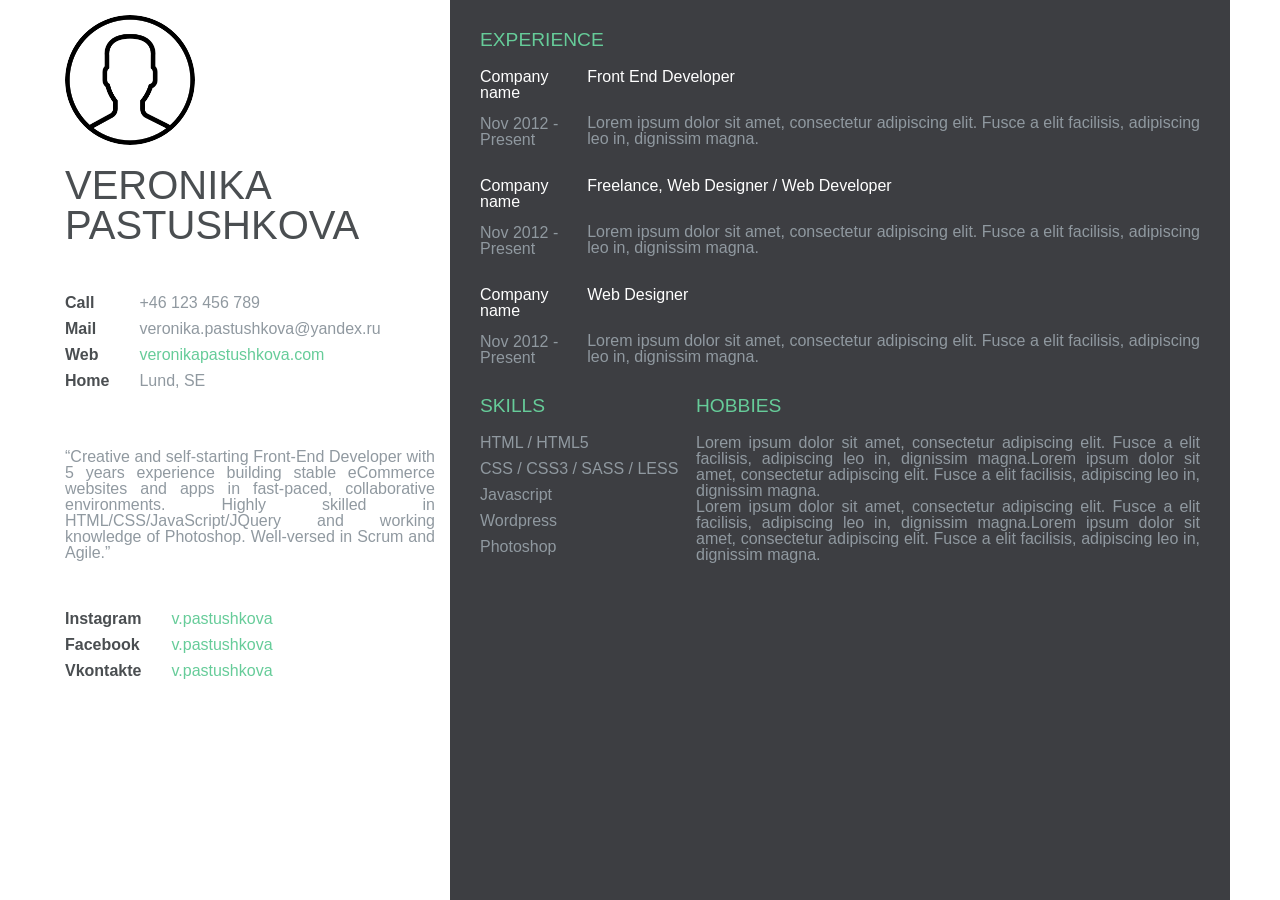
<file: hyf-html-css/week1/index.html>
<!DOCTYPE html>
<html lang="en">
	<head>
		<title>GRID LAYOUT - Resume</title>
		<link rel="stylesheet" href="style.css">
		<meta charset="UTF-8">
		<meta name="viewport" content="width=device-width, initial-scale=1, maximum-scale=1">
	</head>
    <body>
        <div class="resume_wrapper">
            <div class="content">
        	    <section class="profile_section">
        	    	<div class="container">
        	    		<div class="picture_resume_wrapper">
                            <div class="photo_wraper">
                                <div class="picture_resume">
                                    <span><img src="./149452.png" alt="" /></span>                             
                                <div class="name_wrapper">
                                    <h1>Veronika Pastushkova</h1>
                                </div>
                            </div>
                            <div class="contact-info">
                  	             <ul class="list-titles">
                  		            <li>Call</li>
                  		            <li>Mail</li>
                  		            <li>Web</li>
                  		            <li>Home</li>
                  	            </ul>
                                <ul class="list-content ">
                    	            <li>+46 123 456 789</li> 
                    	            <li>veronika.pastushkova@yandex.ru</li> 
                    	            <li><a href="#">veronikapastushkova.com</a></li>
                    	            <li>Lund, SE</li> 
                                </ul>
                            </div>
                        <div class="contact-presentation"> 
                  	        <p><span class="bold">“Creative and self-starting Front-End Developer with 5 years experience building stable eCommerce websites and apps in fast-paced, collaborative environments. Highly skilled in HTML/CSS/JavaScript/JQuery and working knowledge of Photoshop. Well-versed in Scrum and Agile.”</p>
                        </div>
                        <div class="contact-social">
                  	        <ul class="list-titles">
                  	        	<li>Instagram</li>
                  	        	<li>Facebook</li>
                  	        	<li>Vkontakte</li>
                  	        </ul>
                            <ul class="list-content"> 
                  	        	<li><a href="#">v.pastushkova</a></li>
                  	        	<li><a href="#">v.pastushkova</a></li>
                  	        	<li><a href="#">v.pastushkova</a></li> 
                  	        </ul>
                        </div>
        	    	</div>
        	    </section> 
                <section class="experience_section">
                    <div class="container">
                        <h2>Experience</h2>
                            <div class="experience_summary">
                                <div class="experience_wrapper">
                                    <div class="company_wrapper_item">
                                        <div class="experience_title">Company name</div> 
                                        <div class="experience_time">Nov 2012 - Present</div> 
                                    </div>
                                        <div class="experience_job">
                                        <div class="experience_title">Front End Developer </div> 
                                        <div class="company_description">
                                            <p>Lorem ipsum dolor sit amet, consectetur adipiscing elit. Fusce a elit facilisis, adipiscing leo in, dignissim magna.</p>  
                                        </div>
                                    </div>
                                </div> 
                                <div class="experience_wrapper">
                                    <div class="company_wrapper_item">
                                        <div class="experience_title">Company name</div> 
                                        <div class="experience_time">Nov 2012 - Present</div> 
                                    </div>
                                        <div class="experience_job">
                                        <div class="experience_title">Freelance, Web Designer / Web Developer</div> 
                                        <div class="company_description">
                                            <p>Lorem ipsum dolor sit amet, consectetur adipiscing elit. Fusce a elit facilisis, adipiscing leo in, dignissim magna.</p>  
                                        </div>
                                    </div>
                                </div>
                                <div class="experience_wrapper">
                                    <div class="company_wrapper_item">
                                        <div class="experience_title">Company name</div> 
                                        <div class="experience_time">Nov 2012 - Present</div> 
                                    </div>
                                        <div class="experience_job">
                                        <div class="experience_title">Web Designer</div> 
                                        <div class="company_description">
                                            <p>Lorem ipsum dolor sit amet, consectetur adipiscing elit. Fusce a elit facilisis, adipiscing leo in, dignissim magna.</p>  
                                        </div>
                                    </div>
                                </div>
                            </div>
                            <div class="skills_section">
                                <div class="skills_list">
                                    <h2>Skills</h2>  
                                    <div class="skills_items">
                                        <ul>
                                            <li class="skill">HTML / HTML5</li>
                                            <li class="skill">CSS / CSS3 / SASS / LESS</li>
                                            <li class="skill">Javascript</li>
                                            <li class="skill">Wordpress</li>
                                            <li class="skill">Photoshop</li>
                                        </ul>
                                    </div>
                                </div>      
                                <div class="hobbies_section">
                                    <h2>Hobbies</h2>  
                                    <p>Lorem ipsum dolor sit amet, consectetur adipiscing elit. Fusce a elit facilisis, adipiscing leo in, dignissim magna.Lorem ipsum dolor sit amet, consectetur adipiscing elit. Fusce a elit facilisis, adipiscing leo in, dignissim magna.</p>
                                    <p>Lorem ipsum dolor sit amet, consectetur adipiscing elit. Fusce a elit facilisis, adipiscing leo in, dignissim magna.Lorem ipsum dolor sit amet, consectetur adipiscing elit. Fusce a elit facilisis, adipiscing leo in, dignissim magna.</p> 
                                </div>
                            </div>    
                        </div>
                    </div>       
                </section>              
            </div>
        </div>
	</body>
</html>
</file>
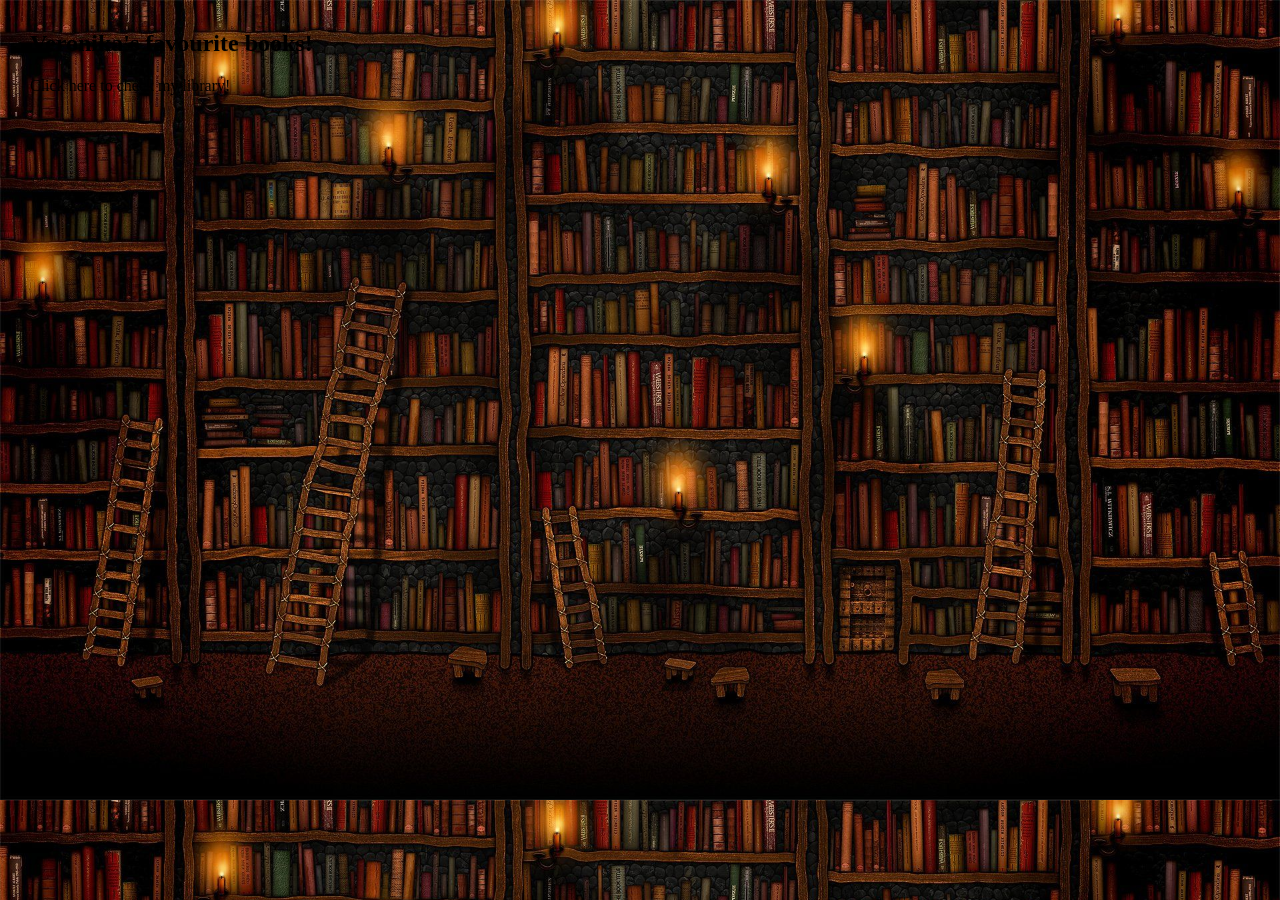
<file: Java Script 2/week2/index.html>
<!DOCTYPE html>
<html lang="en">

<head>
  <meta charset="UTF-8">
  <meta http-equiv="X-UA-Compatible" content="IE=edge">
  <meta name="viewport" content="width=device-width, initial-scale=1.0">
  <link rel="stylesheet" href="style.css">
  <title>Homework JS 2 Week 2</title>
</head>
<body>
  <div class="wrapper">
    <div class="container">
      <h2>Veronika's favourite books!</h2>
      <div id="Button" onclick="createButton();">Click here to check my library!</div>
    </div>
  </div>
  <script src="apps.js"></script>
</body>

</html>
</file>
<file: hyf-html-css/week1/style.css>
/*Обнуление*/
* {
    padding: 0;
    margin: 0;
    border: 0;
  }
  
  *, *:before, *:after {
    -webkit-box-sizing: border-box;
    box-sizing: border-box;
  }
  
  :focus, :active {
    outline: none;
  }
  
  a:focus, a:active {
    outline: none;
  }
  
  nav, footer, header, aside {
    display: block;
  }
  
  html, body {
    height: 100%;
    width: 100%;
    font-size: 100%;
    line-height: 1;
    font-size: 14px;
    -ms-text-size-adjust: 100%;
    -moz-text-size-adjust: 100%;
    -webkit-text-size-adjust: 100%;
  }
  
  input, button, textarea {
    font-family: inherit;
  }
  
  input::-ms-clear {
    display: none;
  }
  
  button {
    cursor: pointer;
  }
  
  button::-moz-focus-inner {
    padding: 0;
    border: 0;
  }
  
  a, a:visited {
    text-decoration: none;
  }
  
  a:hover {
    text-decoration: none;
  }
  
  ul li {
    list-style: none;
  }
  
  img {
    vertical-align: top;
  }
  
  h1, h2, h3, h4, h5, h6 {
    font-size: inherit;
    font-weight: 400;
  }
  
  /*--------------------*/

  html,body {
    height: 100%;
  }
  
  body {
    font-family:Arial, Helvetica, sans-serif;
    font-size:16px;
  }
.resume_wrapper {
    overflow: hidden;
}

img {
    border-radius:50%;
    width:130px;
}
.content {
    max-width: 1180px;
    margin: 0 auto;
    display: flex;
    flex-direction: row;
}

.profile_section {
    background-color: #fff;
    color:#9099a0;
    padding: 15px;
    max-width: 400px;

}
.container {
    min-height: 600px;
}
.picture_resume_wrapper {
}
.picture_resume {
}
.name_wrapper h1{
        font-size:2.5em;
        text-align:left;
        font-family: 'Varela Round', sans-serif;
        color:#4a4e51;
        text-transform:uppercase;
        line-height:1em;
        padding-top:40px; 
        padding-top:20px;
}
.contact-info {
    margin-top:50px;
    display: flex;
    flex-direction: row;
}
.list-titles {
    font-weight:600;
    color:#4a4e51;
}
.list-content {
    text-align:left;
    font-weight:300;
    padding-left: 30px;
}
li {
    margin-bottom:10px;
}
.list-content a {
    color:#66cc99;
    text-decoration: none;
}
.contact-presentation {
    text-align:left;
    font-weight:300;
    margin-top:50px;
    margin-bottom:50px;
    align-content: stretch;
}
.bold {
}
.contact-social {
    display: flex;
    flex-direction: row;
}
.experience_section {
    background-color: #3d3e42;
    color: #9099a0;
    font-weight:300;
    min-height:100%;
    min-height:100vh;
    padding:30px;
}
h2 {
        color:#66cc99;
        text-align:left;
        text-transform:uppercase;
        font-size:1.2em;
        margin-bottom:20px;
        font-weight:400;
}
.experience_title {
    color:white;
    margin-bottom:15px;
}

.experience_summary {
    display: grid;
    grid-template-rows: 1fr 1fr 1fr;
    grid-template-columns: 1fr;
    grid-gap: 30px;
    justify-items: center;
    justify-content: space-between;
}
.experience_wrapper {
    display: flex;
    flex-direction: row;
}
.experience_wrapper p {
    padding: 15px 0 0 0;
}

p {
    text-align:justify;
}

.company_wrapper_item {
}
.experience_time {
}
.experience_job {
}
.company_description {
}
.skills_section {
    display: grid;
    grid-template-columns: 30% 70%;
    padding:30px 0 30px 0;
    skill::after {
        content:"";
        width:100%;
        height:6px;
        background: #4a4e51;
        display:block;
        margin-top:3px;
    }
    skill::before{
        content:"";
        height:6px;
        background:#66cc99;
        position:absolute;
        margin-top:3px;
        bottom:0;
    }
    skill:nth-child(1)::before {width:80%;animation: skill_1 0.6s ease;}
    skill:nth-child(2)::before {width:90%; animation: skill_2 0.6s ease;} 
    skill:nth-child(3)::before {width:50%;animation: skill_3 0.6s ease;}
    skill:nth-child(4)::before {width:60%;animation: skill_4 0.6s ease;}
    skill:nth-child(5)::before {width:70%;animation: skill_5 0.6s ease;}
    skill:nth-child(6)::before {width:70%;animation: skill_6 0.6s ease;}
    skill:nth-child(7)::before {width:70%;animation: skill_6 0.6s ease;}
}

.skills_list {
}
.section_title {
}
.skills_items {
}

.skill_items li {
    margin-bottom:10px;
    position:relative;
}

@keyframes skill_1 {from {width:0%;}to {width:80%;}}
@keyframes skill_2 {from {width:0%;}to {width:90%;}}
@keyframes skill_3 {from {width:0%;}to {width:50%;}}
@keyframes skill_4 {from {width:0%;}to {width:60%;}}
@keyframes skill_5 {from {width:0%;}to {width:70%;}}  
@keyframes skill_6 {from {width:0%;}to {width:70%;}}
@keyframes skill_7 {from {width:0%;}to {width:70%;}}  

.hobbies_section {
}
</file>
<file: Java Script 2/week2/style.css>
@import url('https://fonts.googleapis.com/css2?family=Kdam+Thmor+Pro&display=swap');

body{
  background-image: url("124383.jpg");
  background-size: cover;
  margin: 30px;
}

container{
  display: grid;
  grid-template-columns: 1fr 1fr;
}

.h2{
  font-size: 32px;
  font-weight: 800;
  margin-top: 10px;
  color: white;
  align-items: center;
}

.book{
  display: flex;
  flex-direction: column;
  align-items: center;
  width: 250px;
  margin: 20px;
  padding: 20px;
  
}

h1{
  font-size: 28px;
}

img{
  width: 300px;
  height: auto;
  margin: 20px;
  box-shadow: 7px 5px 7px rgb(0, 0, 0, 0.4);
}

a{
  cursor: pointer;
  color: black;
  text-decoration: none;
}
a:hover{
  cursor: pointer;
  text-decoration: underline;
  color: black;
}
</file>
